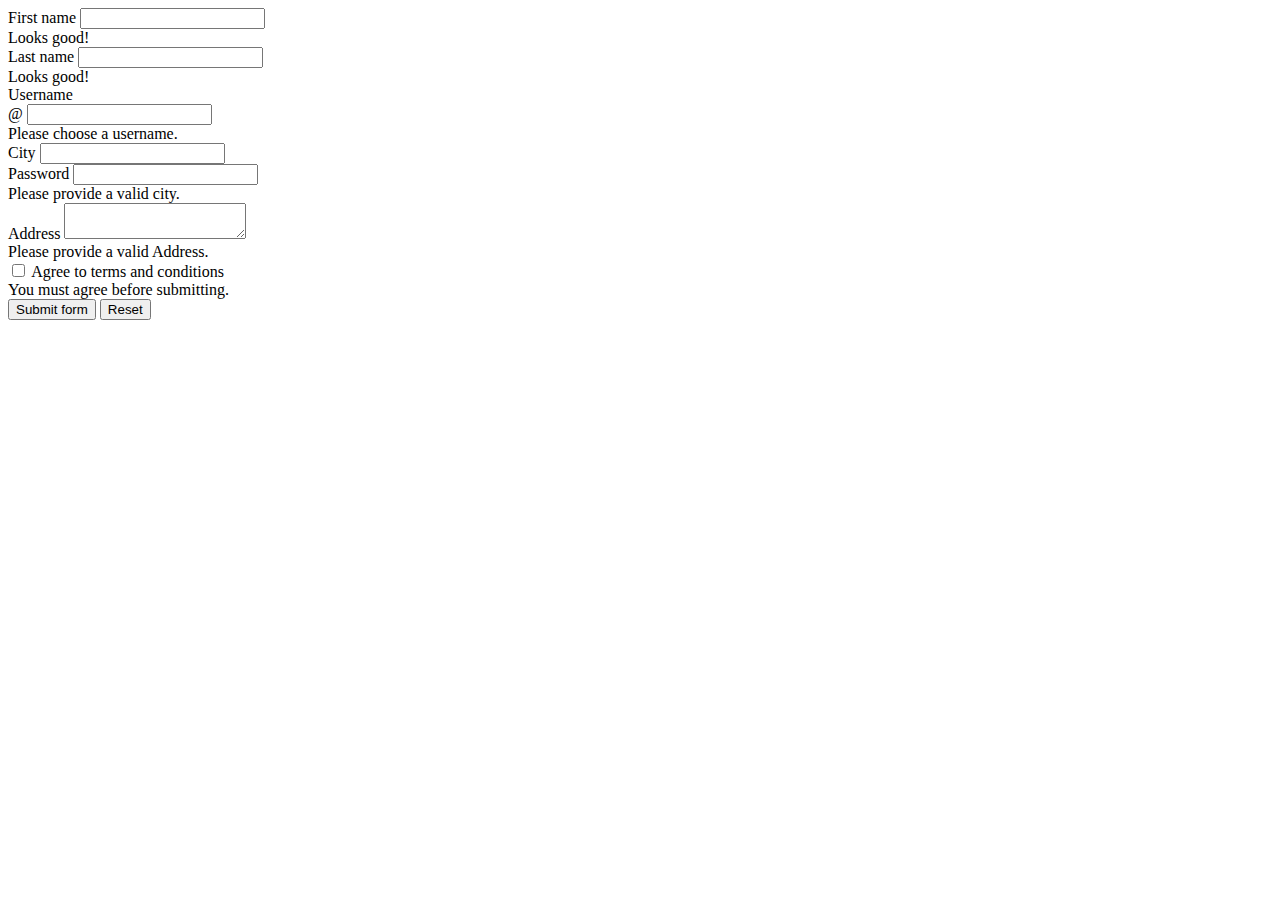
<file: SignUpModal/index.html>
<!DOCTYPE html>
<html lang="en">
<head>
  <meta charset="UTF-8" />
  <meta http-equiv="X-UA-Compatible" content="IE=edge" />
  <meta name="viewport" content="width=device-width, initial-scale=1.0" />
  <link
    href="https://cdn.jsdelivr.net/npm/bootstrap@5.2.0/dist/css/bootstrap.min.css"
    rel="stylesheet"
    integrity="sha384-gH2yIJqKdNHPEq0n4Mqa/HGKIhSkIHeL5AyhkYV8i59U5AR6csBvApHHNl/vI1Bx"
    crossorigin="anonymous"
  />
  <link rel="stylesheet" href="https://cdn.jsdelivr.net/npm/bootstrap-icons@1.9.1/font/bootstrap-icons.css">
  <title>SignUp Page</title>
</head>
<body>
  <section class="container p-5">
    <form id="signupForm" class="row g-3 needs-validation border border-danger p-5 rounded" novalidate>
      <div class="col-md-4">
        <label for="firstName" class="form-label">First name</label>
        <input
          type="text"
          class="form-control"
          id="firstName"
          required
        />
        <div class="valid-feedback">Looks good!</div>
      </div>
      <div class="col-md-4">
        <label for="lastName" class="form-label">Last name</label>
        <input
          type="text"
          class="form-control"
          id="lastName"
          required
        />
        <div class="valid-feedback">Looks good!</div>
      </div>
      <div class="col-md-4">
        <label for="userName" class="form-label">Username</label>
        <div class="input-group has-validation">
          <span class="input-group-text" id="inputGroupPrepend">@</span>
          <input
            type="text"
            class="form-control"
            id="userName"
            aria-describedby="inputGroupPrepend"
            required
          />
          <div class="invalid-feedback">Please choose a username.</div>
        </div>
      </div>
      <div class="col-md-4">
        <label for="city" class="form-label">City</label>
        <input
          type="text"
          class="form-control"
          id="city"
          required
        />
        <div class="mb-3">
          <label for="password" class="form-label">Password</label>
          <input type="password" class="form-control" id="password" required>
        </div>
        <div class="invalid-feedback">Please provide a valid city.</div>
      </div>
      <div class="col-md-8">
        <label for="address" class="form-label">Address</label>
        <textarea
          type="text"
          class="form-control"
          id="address"
          required
        ></textarea>
        <div class="invalid-feedback">Please provide a valid Address.</div>
      </div>
      <div class="col-12">
        <div class="form-check">
          <input
            class="form-check-input"
            type="checkbox"
            value=""
            id="termsCheck"
            required
          />
          <label class="form-check-label" for="termsCheck">
            Agree to terms and conditions
          </label>
          <div class="invalid-feedback">
            You must agree before submitting.
          </div>
        </div>
      </div>
      <div class="d-flex gap-3">
        <button class="btn btn-danger" type="submit">Submit form</button>
        <button class="btn btn-outline-danger" type="reset">Reset</button>
      </div>
    </form>
  </section>
  <script
    src="https://cdn.jsdelivr.net/npm/bootstrap@5.2.0/dist/js/bootstrap.bundle.min.js"
    integrity="sha384-A3rJD856KowSb7dwlZdYEkO39Gagi7vIsF0jrRAoQmDKKtQBHUuLZ9AsSv4jD4Xa"
    crossorigin="anonymous"
  ></script>
  <script src="./script.js"></script>
</body>
</html>
</file>
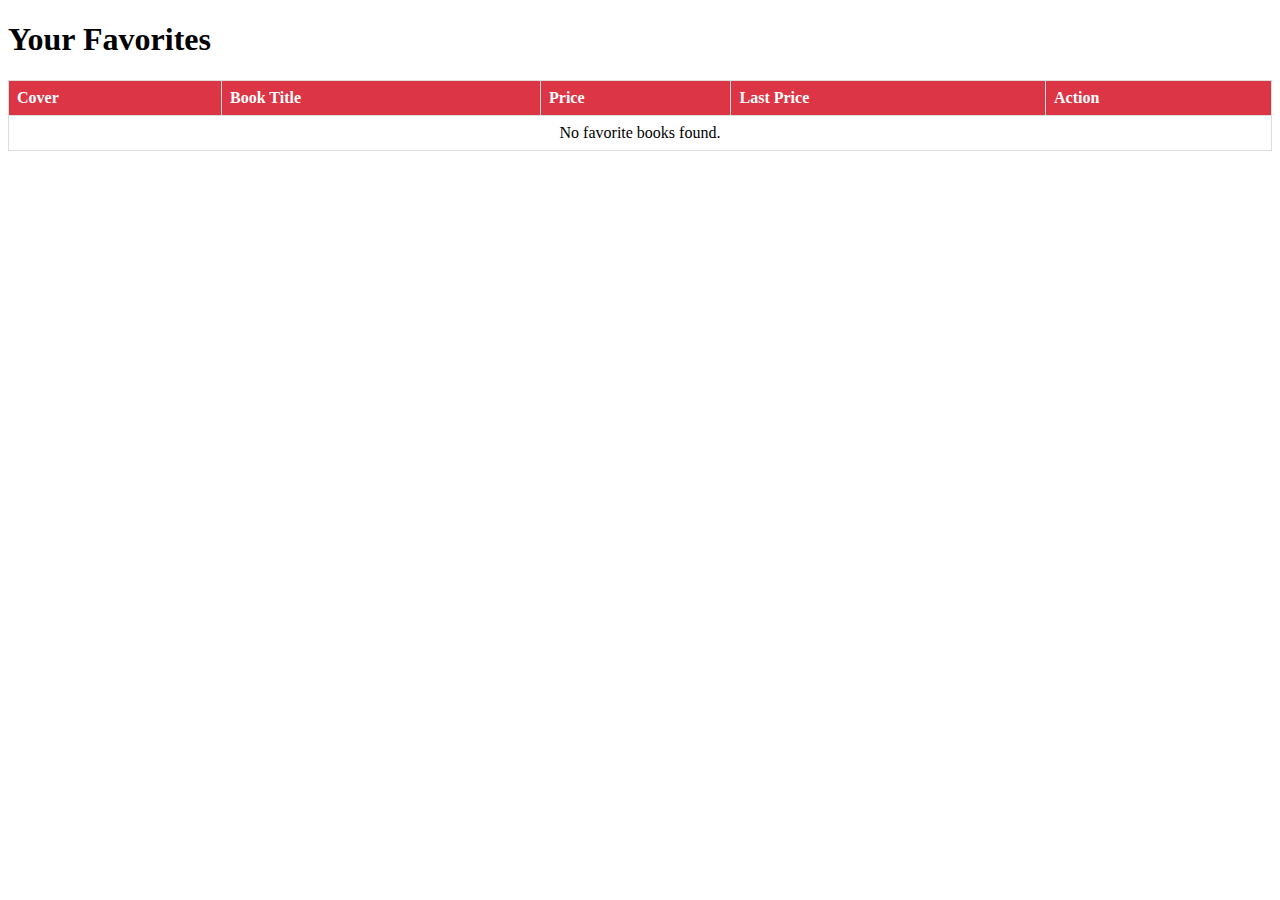
<file: Favorites/favorites.html>
<!DOCTYPE html>
<html lang="en">
<head>
  <meta charset="UTF-8" />
  <meta name="viewport" content="width=device-width, initial-scale=1" />
  <title>Your Favorites</title>
  <style>
    table {
      width: 100%;
      border-collapse: collapse;
      margin: 20px auto;
    }
    th, td {
      border: 1px solid #ddd;
      padding: 8px;
    }
    th {
      background: #dc3545;
      color: white;
      text-align: left;
    }
    tr:hover {
      background-color: #f1f1f1;
    }
    button.add-to-cart-btn {
      background-color: #28a745;
      color: white;
      border: none;
      padding: 6px 12px;
      border-radius: 4px;
      cursor: pointer;
      transition: background-color 0.3s;
    }
    button.add-to-cart-btn:hover {
      background-color: #218838;
    }
  </style>
</head>
<body>
  <h1>Your Favorites</h1>
  <table>
    <thead>
      <tr>
        <th>Cover</th>
        <th>Book Title</th>
        <th>Price</th>
        <th>Last Price</th>
        <th>Action</th>
      </tr>
    </thead>
    <tbody id="favorites-tbody">
      <!-- Favori kitaplar buraya JS ile eklenecek -->
    </tbody>
  </table>

  <script>
    document.addEventListener("DOMContentLoaded", () => {
      const tbody = document.getElementById("favorites-tbody");
      const favoritesRaw = JSON.parse(localStorage.getItem("favorites")) || [];

      // Geçersiz kayıtları filtrele
      const favorites = favoritesRaw.filter(book =>
        book && book.name && book.cover && book.price !== undefined && book.price !== null
      );

      if (favorites.length === 0) {
        tbody.innerHTML = `<tr><td colspan="5" style="text-align:center;">No favorite books found.</td></tr>`;
        return;
      }

      tbody.innerHTML = "";

      favorites.forEach((book, index) => {
        const tr = document.createElement("tr");
        tr.innerHTML = `
          <td><img src="${book.cover}" alt="${book.name}" style="height: 80px;"/></td>
          <td>${book.name}</td>
          <td>${book.price}</td>
          <td>${book.lastPrice || "-"}</td>
          <td><button class="add-to-cart-btn" data-index="${index}">Add to Cart</button></td>
        `;
        tbody.appendChild(tr);
      });

      // Sepete ekleme işlemi
      tbody.addEventListener("click", (e) => {
        if (e.target.classList.contains("add-to-cart-btn")) {
          const index = e.target.getAttribute("data-index");
          const bookToAdd = favorites[index];

          // Sepet datasını al veya boş dizi oluştur
          let cartData = JSON.parse(localStorage.getItem("data")) || [];

          // Sepette kitap zaten var mı kontrolü (isim bazlı)
          const isAlreadyInCart = cartData.some(item => item.name === bookToAdd.name);
          if (isAlreadyInCart) {
            alert(`"${bookToAdd.name}" is already in your cart.`);
            return;
          }

          // Sepete kitap ekle (adet=1)
          cartData.push({
            cover: bookToAdd.cover,
            name: bookToAdd.name,
            price: bookToAdd.price,
            value: 1,
            lastprice: bookToAdd.lastPrice || null,
          });

          localStorage.setItem("data", JSON.stringify(cartData));
          alert(`"${bookToAdd.name}" has been added to your cart! 🛒`);
        }
      });
    });
  </script>
</body>
</html>
</file>
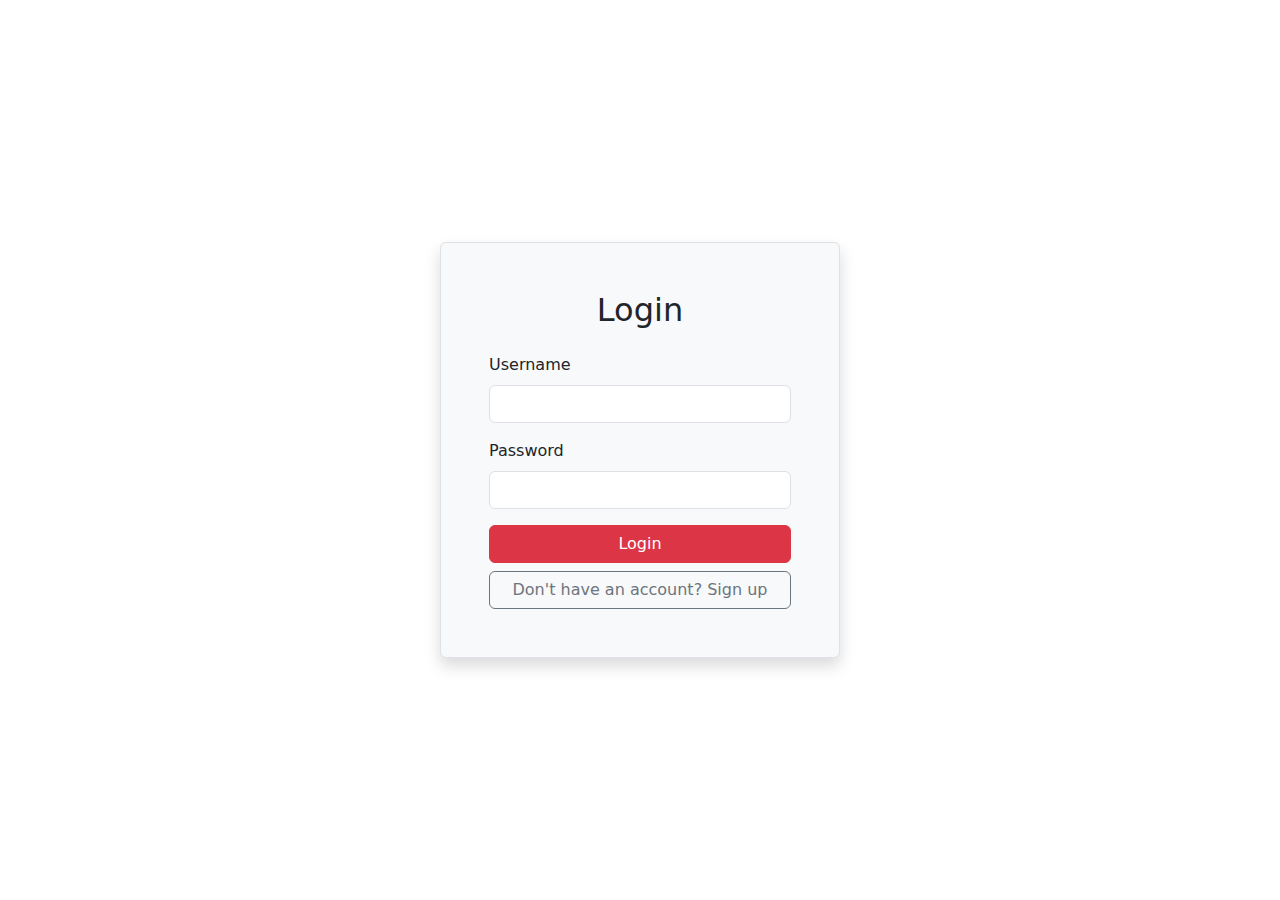
<file: LoginModel/login.html>
<!DOCTYPE html>
<html lang="en">
<head>
  <meta charset="UTF-8" />
  <meta name="viewport" content="width=device-width, initial-scale=1.0" />
  <title>Login Page</title>
  <link
    href="https://cdn.jsdelivr.net/npm/bootstrap@5.2.0/dist/css/bootstrap.min.css"
    rel="stylesheet"
  />
</head>
<body>
  <div class="container d-flex justify-content-center align-items-center vh-100">
    <form id="loginForm" class="p-5 border rounded bg-light shadow" style="width: 400px">
      <h2 class="text-center mb-4">Login</h2>
      <div class="mb-3">
        <label for="username" class="form-label">Username</label>
        <input type="text" class="form-control" id="username" required />
      </div>
      <div class="mb-3">
        <label for="password" class="form-label">Password</label>
        <input type="password" class="form-control" id="password" required />
      </div>
      <div class="d-grid gap-2">
        <button type="submit" class="btn btn-danger">Login</button>
        <a href="../SignUpModal/index.html" class="btn btn-outline-secondary">Don't have an account? Sign up</a>
    </form>
  </div>

  <script src="./login.js"></script>
</body>
</html>
</file>
